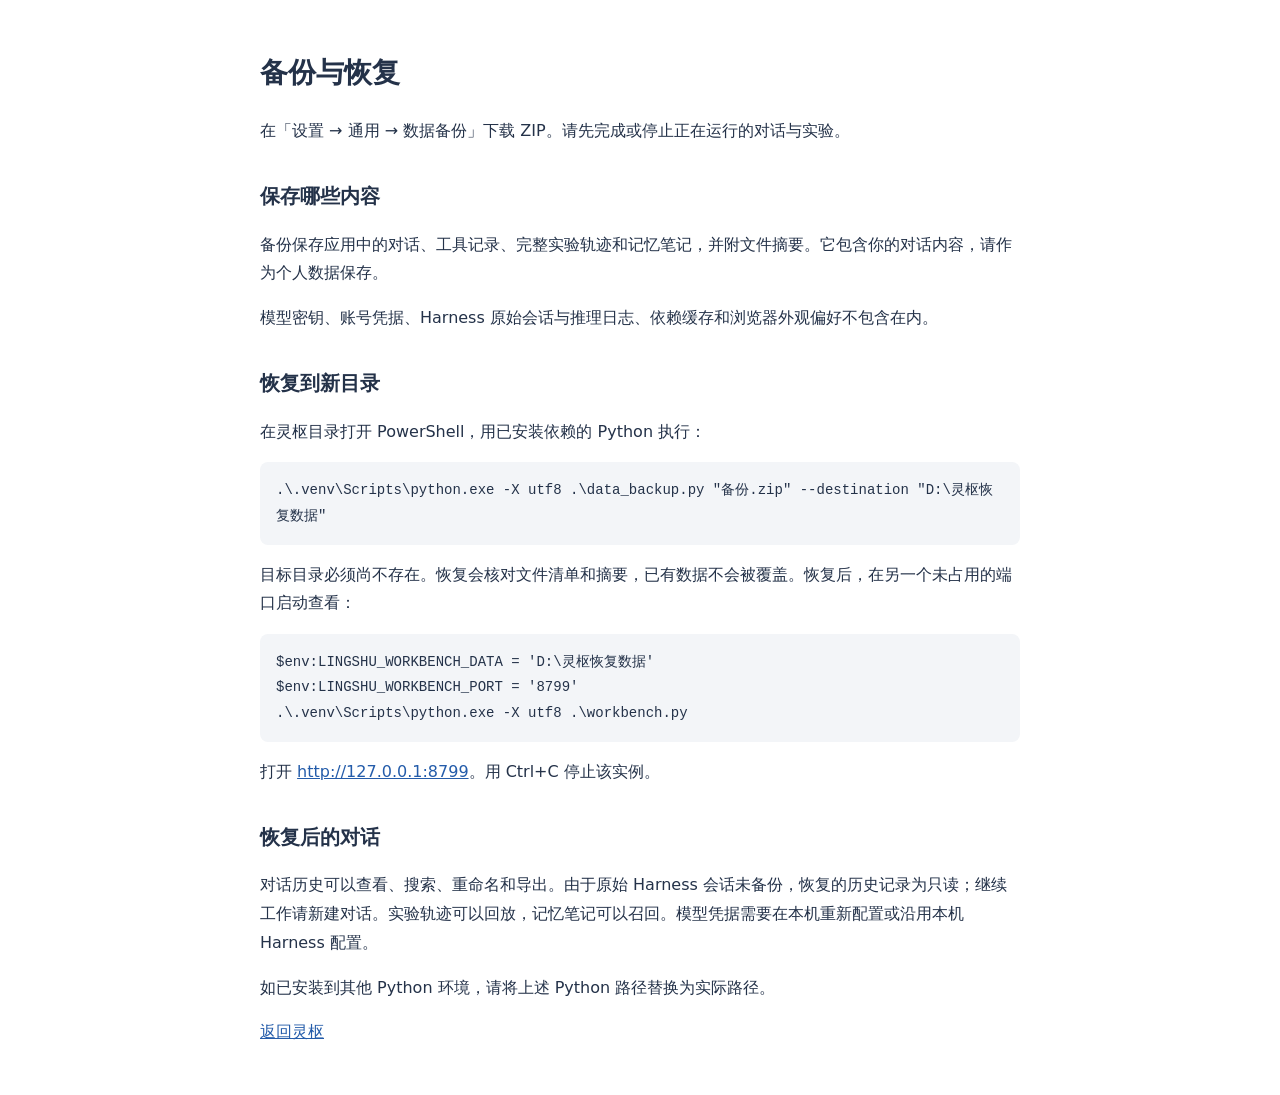
<file: static/backup-help.html>
<!doctype html>
<html lang="zh-CN"><head><meta charset="utf-8"><meta name="viewport" content="width=device-width,initial-scale=1"><title>灵枢 · 备份与恢复</title>
<style>body{margin:48px auto;padding:0 24px;max-width:760px;font:16px/1.8 system-ui,sans-serif;color:#243249;background:#fff}h1{font-size:28px}h2{font-size:20px;margin-top:32px}pre{white-space:pre-wrap;overflow-wrap:anywhere;background:#f3f5f8;padding:16px;border-radius:8px;font-size:14px}a{color:#245caa}li{margin:8px 0}@media(prefers-color-scheme:dark){body{color:#e2e8f0;background:#171a20}pre{background:#232832}a{color:#a8c7ff}}</style><script src="/static/i18n.js"></script><script src="/static/i18n-en.js"></script></head>
<body><h1>备份与恢复</h1><p>在「设置 → 通用 → 数据备份」下载 ZIP。请先完成或停止正在运行的对话与实验。</p>
<h2>保存哪些内容</h2><p>备份保存应用中的对话、工具记录、完整实验轨迹和记忆笔记，并附文件摘要。它包含你的对话内容，请作为个人数据保存。</p><p>模型密钥、账号凭据、Harness 原始会话与推理日志、依赖缓存和浏览器外观偏好不包含在内。</p>
<h2>恢复到新目录</h2><p>在灵枢目录打开 PowerShell，用已安装依赖的 Python 执行：</p>
<pre>.\.venv\Scripts\python.exe -X utf8 .\data_backup.py "备份.zip" --destination "D:\灵枢恢复数据"</pre>
<p>目标目录必须尚不存在。恢复会核对文件清单和摘要，已有数据不会被覆盖。恢复后，在另一个未占用的端口启动查看：</p>
<pre>$env:LINGSHU_WORKBENCH_DATA = 'D:\灵枢恢复数据'
$env:LINGSHU_WORKBENCH_PORT = '8799'
.\.venv\Scripts\python.exe -X utf8 .\workbench.py</pre>
<p>打开 <a href="http://127.0.0.1:8799">http://127.0.0.1:8799</a>。用 Ctrl+C 停止该实例。</p>
<h2>恢复后的对话</h2><p>对话历史可以查看、搜索、重命名和导出。由于原始 Harness 会话未备份，恢复的历史记录为只读；继续工作请新建对话。实验轨迹可以回放，记忆笔记可以召回。模型凭据需要在本机重新配置或沿用本机 Harness 配置。</p><p>如已安装到其他 Python 环境，请将上述 Python 路径替换为实际路径。</p><p><a href="/">返回灵枢</a></p><script>
const lang=new URLSearchParams(location.search).get('lang');
let saved;try{saved=JSON.parse(localStorage.getItem('lingshu-ui-v1'))?.language;}catch{}
document.documentElement.lang=(lang||saved)==='en'?'en':'zh-CN';
LingshuI18n.capture(document);LingshuI18n.apply();
</script></body></html>
</file>
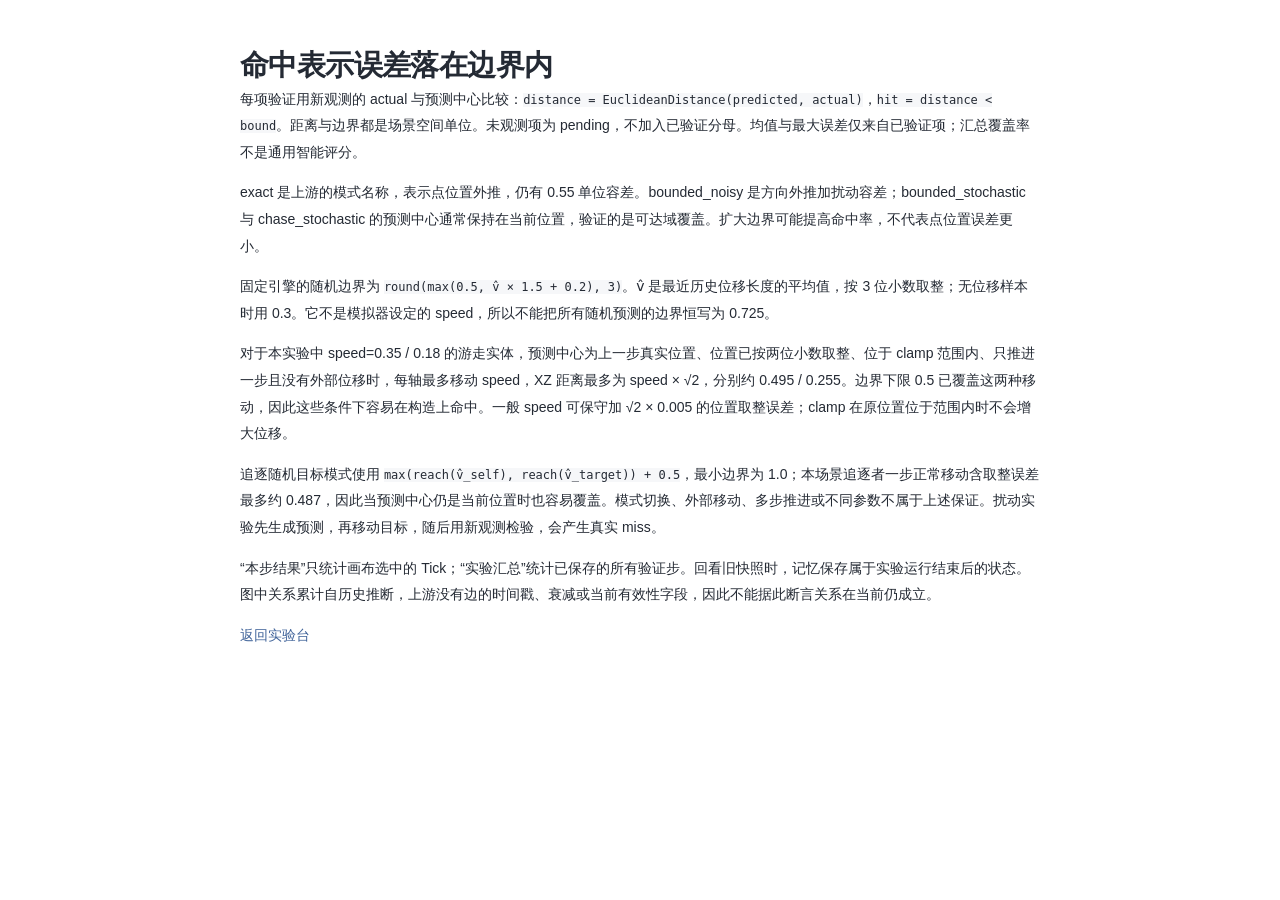
<file: static/metric-notes.html>
<!doctype html>
<html lang="zh-CN"><head><meta charset="utf-8"><meta name="viewport" content="width=device-width,initial-scale=1"><title>指标说明 · 灵枢世界模型实验台</title><link rel="stylesheet" href="/static/style.css"><script src="/static/i18n.js"></script><script src="/static/i18n-en.js"></script></head><body><main class="documentation">
<h1>命中表示误差落在边界内</h1>
<p>每项验证用新观测的 actual 与预测中心比较：<code>distance = EuclideanDistance(predicted, actual)</code>，<code>hit = distance &lt; bound</code>。距离与边界都是场景空间单位。未观测项为 pending，不加入已验证分母。均值与最大误差仅来自已验证项；汇总覆盖率不是通用智能评分。</p>
<p>exact 是上游的模式名称，表示点位置外推，仍有 0.55 单位容差。bounded_noisy 是方向外推加扰动容差；bounded_stochastic 与 chase_stochastic 的预测中心通常保持在当前位置，验证的是可达域覆盖。扩大边界可能提高命中率，不代表点位置误差更小。</p>
<p>固定引擎的随机边界为 <code>round(max(0.5, v̂ × 1.5 + 0.2), 3)</code>。v̂ 是最近历史位移长度的平均值，按 3 位小数取整；无位移样本时用 0.3。它不是模拟器设定的 speed，所以不能把所有随机预测的边界恒写为 0.725。</p>
<p>对于本实验中 speed=0.35 / 0.18 的游走实体，预测中心为上一步真实位置、位置已按两位小数取整、位于 clamp 范围内、只推进一步且没有外部位移时，每轴最多移动 speed，XZ 距离最多为 speed × √2，分别约 0.495 / 0.255。边界下限 0.5 已覆盖这两种移动，因此这些条件下容易在构造上命中。一般 speed 可保守加 √2 × 0.005 的位置取整误差；clamp 在原位置位于范围内时不会增大位移。</p>
<p>追逐随机目标模式使用 <code>max(reach(v̂_self), reach(v̂_target)) + 0.5</code>，最小边界为 1.0；本场景追逐者一步正常移动含取整误差最多约 0.487，因此当预测中心仍是当前位置时也容易覆盖。模式切换、外部移动、多步推进或不同参数不属于上述保证。扰动实验先生成预测，再移动目标，随后用新观测检验，会产生真实 miss。</p>
<p>“本步结果”只统计画布选中的 Tick；“实验汇总”统计已保存的所有验证步。回看旧快照时，记忆保存属于实验运行结束后的状态。图中关系累计自历史推断，上游没有边的时间戳、衰减或当前有效性字段，因此不能据此断言关系在当前仍成立。</p>
<p><a href="/">返回实验台</a></p>
</main><script>
const lang=new URLSearchParams(location.search).get('lang');
let saved;try{saved=JSON.parse(localStorage.getItem('lingshu-ui-v1'))?.language;}catch{}
document.documentElement.lang=(lang||saved)==='en'?'en':'zh-CN';
LingshuI18n.capture(document);LingshuI18n.apply();
</script></body></html>
</file>
<file: static/style.css>
/* One visual system. Components use tokens; all theme colors are defined here. */
:root {
 color-scheme:light; --sidebar-width:216px;
 --canvas:#fff; --paper:#fff; --surface:#f6f7f9; --soft:#eff1f4;
 --ink:#242a34; --muted:#636b78; --line:#e7e9ee; --hover:#eceff3;
 --blue:#41649a; --blue-hover:#355580; --blue-soft:#edf2f9; --blue-soft-hover:#e3ebf6; --blue-line:#b0c3df; --on-accent:#fff;
 --scroll:#c9ced7; --idle:#88909d; --switch-track:#cdd2da; --switch-knob:#fff;
 --success:#3a725c; --success-soft:#eff6f2; --warning:#9b642d; --warning-soft:#faf3e9; --warning-line:#d3b38c;
 --danger:#b24e4e; --danger-soft:#fbefef; --danger-line:#e6bbbb; --on-danger:#fff;
 --scene-bg:#fff; --scene-plane:#f7f9fc; --scene-side:#edf1f7; --scene-edge:#cdd8e7; --scene-grid:#e1e7f0;
 --radar-grid:#dce4ee; --radar-line:#9fb5d1; --radar-scan:#6a8dbb;
 --entity-1:var(--blue); --entity-2:var(--blue); --entity-3:var(--blue); --entity-4:var(--blue);
 --whale-body:#7598c1; --whale-tail:#587fae; --whale-belly:#e1ecf7; --whale-highlight:#f3f7fc; --whale-eye:#263e59; --whale-cheek:#aac7e6;
 --ocean-wash:#f0f6fa; --ocean-line:#d3e3ef;
 font-family:"Segoe UI","Microsoft YaHei UI","Microsoft YaHei",sans-serif; font-size:calc(14px * var(--ui-scale, 1));
}
:root[data-theme="dark"] {
 color-scheme:dark;
 --canvas:#171a20; --paper:#1d2128; --surface:#1b1e25; --soft:#252a33; --ink:#e3e7ee; --muted:#9ca5b3; --line:#2e343e; --hover:#2a303a;
 --blue:#96b9e8; --blue-hover:#b1cced; --blue-soft:#28374b; --blue-soft-hover:#31445b; --blue-line:#4f6b8b; --on-accent:#192b43;
 --scroll:#454e5d; --idle:#8d97a6; --switch-track:#4a5361;
 --success:#8bc3a6; --success-soft:#26392f; --warning:#dfb77f; --warning-soft:#3a3023; --warning-line:#7f6544;
 --danger:#e5a0a0; --danger-soft:#3b292c; --danger-line:#785155; --on-danger:#302020;
 --scene-bg:#1d2128; --scene-plane:#222a35; --scene-side:#1a202a; --scene-edge:#3d4d62; --scene-grid:#303c4c;
 --radar-grid:#344153; --radar-line:#5d789d; --radar-scan:#8eb4e4;
 --whale-body:#81a2c9; --whale-tail:#6488b0; --whale-belly:#c2d7ec; --whale-highlight:#e4eef9; --whale-eye:#1b304a; --whale-cheek:#b3cce6;
 --ocean-wash:#222e3d; --ocean-line:#3b506a;
}
:root[data-theme="warm"] {
 --canvas:#fbf9f5; --paper:#fffdf9; --surface:#f3f0e9; --soft:#eeeae1; --ink:#39362f; --muted:#6e665a; --line:#e7e1d7; --hover:#ece7dd;
 --blue:#835e32; --blue-hover:#72512a; --blue-soft:#f2eadd; --blue-soft-hover:#eadecb; --blue-line:#cbb38f;
 --scroll:#c7bfaf; --idle:#8b8171; --switch-track:#cec5b6;
 --success:#58724f; --success-soft:#f0f3e9; --warning:#91612a; --warning-soft:#f8efdf; --warning-line:#c5a46f;
 --danger:#a95348; --danger-soft:#f8eee9; --danger-line:#ddbab0;
 --scene-bg:#fffdf9; --scene-plane:#f9f5ed; --scene-side:#eee7da; --scene-edge:#dbccb7; --scene-grid:#e9dfce;
 --radar-grid:#e3d7c3; --radar-line:#bea278; --radar-scan:#a37d49;
 --whale-body:#b4976e; --whale-tail:#97774e; --whale-belly:#f0e4cf; --whale-highlight:#fff8e9; --whale-eye:#493827; --whale-cheek:#d9c49f;
 --ocean-wash:#f7efdf; --ocean-line:#e5d3b6;
}
:root[data-background="warm"] { --scene-bg:#f8f9fb; }
:root[data-theme="dark"][data-background="warm"] { --scene-bg:#20252d; }
:root[data-theme="warm"][data-background="warm"] { --scene-bg:#f7f2e9; }
* { box-sizing:border-box; scrollbar-width:thin; scrollbar-color:var(--scroll) transparent; }
body { margin:0; background:var(--canvas); color:var(--ink); line-height:1.6; -webkit-font-smoothing:antialiased; }
button,input,textarea,select { font:inherit; }
button { border:0; color:inherit; background:transparent; cursor:pointer; }
button,a,input,select,textarea,summary { -webkit-tap-highlight-color:transparent; }
button:disabled { cursor:default; opacity:.46; }
a { color:var(--blue); text-decoration:none; }
button:focus-visible,a:focus-visible,input:focus-visible,textarea:focus-visible,select:focus-visible,summary:focus-visible,[tabindex]:focus-visible { outline:2px solid var(--blue); outline-offset:4px; }
button:focus:not(:focus-visible) { outline:none; }
[hidden],.hidden { display:none!important; }
.sr-only { position:absolute; width:1px; height:1px; padding:0; overflow:hidden; clip:rect(0,0,0,0); white-space:nowrap; border:0; }
h1,h2,h3,p { margin-top:0; }
h1 { margin-bottom:0; font-size:calc(29px * var(--ui-scale, 1)); line-height:1.4; font-weight:600; letter-spacing:-.6px; }
h2 { font-size:calc(17px * var(--ui-scale, 1)); font-weight:600; } h3 { font-size:calc(14px * var(--ui-scale, 1)); font-weight:600; }
small,.muted-label { color:var(--muted); font-size:calc(12px * var(--ui-scale, 1)); } strong { font-weight:600; }
.icon { display:block; width:18px; height:18px; flex:0 0 auto; }
[data-icon] { display:inline-flex; align-items:center; flex:0 0 auto; }
summary { cursor:pointer; color:var(--muted); } summary:hover { color:var(--ink); }
input[type="checkbox"],input[type="range"] { accent-color:var(--blue); }
select { color:var(--ink); background:var(--paper); border:1px solid var(--line); border-radius:7px; padding:7px 10px; }
pre,code { font-family:Consolas,"Cascadia Code",monospace; font-size:calc(12px * var(--ui-scale, 1)); }
pre { background:var(--surface); border:1px solid var(--line); border-radius:8px; padding:16px; white-space:pre-wrap; overflow-wrap:anywhere; color:var(--muted); }
/* Desktop conversation */
.page.agent-page { height:calc(100dvh - 64px); max-width:1080px; display:flex; flex-direction:column; padding:24px 48px 12px; }
.agent-heading { display:flex; align-items:center; justify-content:space-between; gap:16px; padding:0 0 18px; flex-shrink:0; }
.agent-heading>div:first-child { min-width:0; flex:1; }
.agent-heading h1 { font-size:calc(17px * var(--ui-scale, 1)); letter-spacing:0; max-width:490px; overflow:hidden; text-overflow:ellipsis; white-space:nowrap; }
.agent-heading .muted-label { font-size:calc(11px * var(--ui-scale, 1)); }
.agent-heading .heading-actions { gap:6px; flex-shrink:0; }
.agent-heading .button { font-size:calc(12px * var(--ui-scale, 1)); }
.chat-scroll { min-height:0; flex:1; overflow-y:auto; overflow-x:hidden; padding:4px 12px 20px; display:flex; flex-direction:column; scroll-behavior:auto; scrollbar-gutter:stable; }
.chat-welcome { margin:auto; width:100%; max-width:650px; padding:30px 0 55px; }
.welcome-orbit { color:var(--blue); display:block; width:46px; height:46px; margin:0 auto 24px; }
.welcome-orbit svg { width:100%; height:100%; }
.chat-welcome h2 { font-size:calc(29px * var(--ui-scale, 1)); font-weight:500; letter-spacing:-.5px; margin:0 0 12px; text-align:center; }
.chat-welcome>p { font-size:calc(14px * var(--ui-scale, 1)); color:var(--muted); margin:0; text-align:center; }
.chat-suggestions { margin-top:34px; display:grid; grid-template-columns:repeat(3,minmax(0,1fr)); gap:10px; }
.chat-suggestions button { width:100%; min-height:54px; border:1px solid var(--line); border-radius:8px; padding:13px 16px; font-size:calc(12px * var(--ui-scale, 1)); display:flex; align-items:center; justify-content:space-between; gap:18px; color:var(--muted); text-align:left; }
.chat-suggestions button:hover { background:var(--surface); color:var(--ink); }
.chat-suggestions .icon { width:14px; height:14px; }
.chat-messages { width:100%; max-width:790px; margin:0 auto; }
.chat-turn { margin:0 0 36px; }
.user-message { width:fit-content; max-width:85%; margin:0 0 28px auto; border:1px solid var(--line); background:var(--surface); padding:12px 18px; border-radius:14px 14px 4px 14px; white-space:pre-wrap; overflow-wrap:anywhere; line-height:1.8; }
.assistant-message { padding:0 4px; min-width:0; }
.assistant-label { display:flex; gap:12px; align-items:center; font-size:calc(12px * var(--ui-scale, 1)); font-weight:600; margin-bottom:14px; }
.assistant-label small { font-size:calc(10px * var(--ui-scale, 1)); font-weight:400; }
.assistant-body { line-height:1.9; overflow-wrap:anywhere; }
.message-prose { white-space:pre-wrap; }
.message-table { overflow-x:auto; margin:14px 0; }
.message-table table { border-collapse:collapse; width:100%; font-size:calc(12px * var(--ui-scale, 1)); }
.message-table th,.message-table td { text-align:left; padding:9px 12px; border-bottom:1px solid var(--line); }
.message-table th { font-weight:500; color:var(--muted); background:var(--surface); }
.message-section { display:inline-block; margin:6px 0; }
.assistant-body code { background:var(--surface); border-radius:4px; padding:2px 4px; color:var(--ink); }
.assistant-body pre { max-width:100%; overflow:auto; white-space:pre; }
.assistant-body pre code { background:transparent; padding:0; }
.agent-working { display:flex; align-items:center; gap:8px; color:var(--muted); font-size:calc(12px * var(--ui-scale, 1)); padding:10px 0; }
.agent-working .icon { width:15px; height:15px; }
.agent-tools { margin:0 0 15px; color:var(--muted); font-size:calc(12px * var(--ui-scale, 1)); }
.agent-tools>summary { display:flex; align-items:center; gap:8px; list-style:none; width:fit-content; }
.agent-tools>summary::-webkit-details-marker { display:none; }
.agent-tools>summary .icon { width:14px; height:14px; }
.agent-tools[open]>summary>.icon:last-child { transform:rotate(90deg); }
.agent-tool-list { border-left:1px solid var(--line); margin:14px 0 0 6px; padding-left:16px; }
.agent-tool { margin:9px 0; }
.agent-tool summary { display:flex; align-items:center; justify-content:space-between; gap:16px; }
.agent-tool small { font-size:calc(10px * var(--ui-scale, 1)); }
.tool-data { margin-top:10px; }
.tool-data>span { font-size:calc(10px * var(--ui-scale, 1)); }
.tool-data pre { margin:5px 0 12px; max-height:260px; overflow:auto; padding:10px; font-size:calc(11px * var(--ui-scale, 1)); }
.run-link { margin:14px 8px 0 0; font-size:calc(12px * var(--ui-scale, 1)); }
.chat-turn-error { display:flex; align-items:flex-start; gap:8px; margin:15px 0; font-size:calc(12px * var(--ui-scale, 1)); color:var(--danger); }
.chat-turn-error .icon { width:15px; height:15px; margin-top:3px; }
.message-footer { display:flex; align-items:center; gap:18px; font-size:calc(10px * var(--ui-scale, 1)); color:var(--muted); margin-top:18px; }
.message-footer .text-button { display:flex; align-items:center; gap:5px; font-size:calc(11px * var(--ui-scale, 1)); }
.message-footer .icon { width:13px; height:13px; }
.delete-chat-title { overflow-wrap:anywhere; font-weight:600; }
#chat-delete-dialog>p { margin:20px 28px; line-height:1.7; }
#chat-delete-dialog>.model-form-actions { margin:24px 28px 28px; }
.chat-bottom { flex-shrink:0; width:100%; max-width:814px; margin:0 auto; padding-top:8px; }
.chat-composer { border:1px solid var(--line); border-radius:13px; background:var(--paper); box-shadow:0 3px 18px color-mix(in srgb, var(--ink) 3%, transparent); padding:13px 14px 10px; }
.chat-composer:focus-within { border-color:var(--blue-line); }
.chat-composer textarea { width:100%; min-height:58px; max-height:180px; padding:2px 3px; resize:vertical; border:0; background:transparent; color:var(--ink); outline:none; line-height:1.7; }
.chat-composer textarea:focus-visible { outline:none; }
.chat-composer textarea::placeholder { color:var(--muted); }
.chat-composer-actions { display:flex; align-items:center; gap:10px; padding-top:6px; }
.chat-composer-actions>span { color:var(--muted); font-size:calc(10px * var(--ui-scale, 1)); margin-right:auto; }
.chat-composer-actions .button { font-size:calc(12px * var(--ui-scale, 1)); min-height:32px; padding:7px 12px; }
.chat-footnote { text-align:center; font-size:calc(10px * var(--ui-scale, 1)); color:var(--muted); margin:8px 0 0; }
.chat-notice { border:1px solid var(--warning-line); background:var(--warning-soft); color:var(--warning); border-radius:7px; padding:9px 12px; font-size:calc(12px * var(--ui-scale, 1)); margin-bottom:10px; }
.chat-history-heading { padding-top:25px; align-items:center; }
.chat-history-heading .text-button { font-size:calc(10px * var(--ui-scale, 1)); }
.chat-sessions .session strong { max-width:140px; }
.model-form { display:flex; flex-direction:column; gap:20px; }
.model-form label:not(.checkbox-label) { display:flex; flex-direction:column; gap:8px; color:var(--muted); font-size:calc(12px * var(--ui-scale, 1)); }
.model-form input:not([type="checkbox"]) { min-width:0; width:100%; color:var(--ink); background:var(--paper); border:1px solid var(--line); border-radius:7px; padding:10px; }
.model-selects { display:grid; grid-template-columns:1fr 1fr; gap:20px; }
.model-form details>label { margin-top:16px; }
.model-form details>p { margin:12px 0 0; }
.model-form-actions { display:grid; grid-template-columns:repeat(2,minmax(0,1fr)); gap:10px; }
@media(max-width:1000px) { .page.agent-page { padding:22px 25px 12px; } .agent-heading h1 { max-width:300px; } }
@media(max-width:760px) {
 .page.agent-page { padding:15px 16px 12px; height:calc(100dvh - 55px); }
 .agent-heading { gap:8px; padding-bottom:10px; }
 .agent-heading h1 { max-width:100%; font-size:calc(15px * var(--ui-scale, 1)); }
 .agent-heading .heading-actions { gap:0; } .agent-heading .button { padding:6px; font-size:calc(11px * var(--ui-scale, 1)); }
 .agent-heading .help-button { width:26px; } .agent-heading .button>[data-icon] { display:none; }
 .chat-welcome { padding-bottom:35px; } .chat-welcome h2 { font-size:calc(24px * var(--ui-scale, 1)); }
 .chat-suggestions { grid-template-columns:1fr; width:100%; max-width:360px; gap:8px; margin:25px auto 0; }
 .chat-scroll { padding:4px 2px 16px; } .user-message { max-width:94%; padding:10px 14px; }
 .chat-composer { padding:10px; } .chat-composer-actions>span { font-size:calc(9px * var(--ui-scale, 1)); }
 .chat-footnote { font-size:calc(9px * var(--ui-scale, 1)); } .model-selects { gap:10px; }
}
/* Navigation */
.sidebar { position:fixed; inset:0 auto 0 0; display:flex; flex-direction:column; width:var(--sidebar-width); padding:31px 16px 20px; background:var(--surface); border-right:1px solid var(--line); z-index:10; overflow-y:auto; }
.brand { display:flex; gap:10px; align-items:center; padding:0 10px; color:var(--ink); }
.brand-mark { width:32px; height:32px; color:var(--blue); flex:0 0 auto; } .brand-mark svg { width:100%; height:100%; }
.brand>.nav-label { font-size:calc(21px * var(--ui-scale, 1)); font-weight:600; letter-spacing:2px; line-height:1.3; }
.brand small { display:block; font-size:calc(8px * var(--ui-scale, 1)); letter-spacing:1.1px; margin-top:5px; font-weight:500; }
.new-task { display:flex; align-items:center; gap:10px; min-height:40px; padding:9px 12px; margin:34px 0 12px; background:var(--paper); border:1px solid var(--line); border-radius:8px; text-align:left; font-size:calc(13px * var(--ui-scale, 1)); }
.new-task:hover { border-color:var(--blue-line); }
.nav-item,.tools-group summary { width:100%; min-height:40px; display:flex; align-items:center; gap:11px; padding:9px 12px; border-radius:7px; text-align:left; color:var(--muted); font-size:calc(13px * var(--ui-scale, 1)); margin:3px 0; }
.nav-item:hover,.tools-group summary:hover { background:var(--hover); color:var(--ink); }
.nav-item.active { color:var(--blue); background:var(--blue-soft); } .nav-item.active .nav-label { font-weight:600; }
.search-entry { margin-bottom:25px; }
kbd { margin-left:auto; font:10px "Segoe UI",sans-serif; color:var(--muted); border:1px solid var(--line); border-radius:4px; padding:0 4px; }
.tools-group summary { list-style:none; } .tools-group summary::-webkit-details-marker { display:none; }
.group-chevron { margin-left:auto; } .group-chevron .icon { width:13px; height:13px; }
.tools-group[open] .group-chevron { transform:rotate(90deg); } .tools-items { margin:4px 0 10px; }
.nav-count { margin-left:auto; font-size:calc(10px * var(--ui-scale, 1)); } .nav-dot { margin-left:auto; width:5px; height:5px; border-radius:50%; background:var(--idle); }
.nav-dot.connected { background:var(--success); } .rail-only { display:none; }
.history-heading { display:flex; justify-content:space-between; color:var(--muted); font-size:calc(11px * var(--ui-scale, 1)); padding:29px 12px 9px; }
.sessions { min-height:40px; }
.session { display:flex; align-items:center; gap:9px; width:100%; text-align:left; border-radius:7px; padding:9px 12px; }
.session:hover,.session.active { background:var(--hover); } .session>span { min-width:0; }
.session strong { display:block; font-size:calc(12px * var(--ui-scale, 1)); font-weight:400; white-space:nowrap; overflow:hidden; text-overflow:ellipsis; }
.session small { display:block; font-size:calc(10px * var(--ui-scale, 1)); margin-top:3px; }
.session-dot { width:4px; height:4px; background:var(--idle); border-radius:50%; flex-shrink:0; }
.session-dot.running,.session-dot.completed { background:var(--success); } .session-dot.failed { background:var(--danger); }
.sidebar-empty { font-size:calc(12px * var(--ui-scale, 1)); color:var(--muted); padding:9px 12px; }
.all-history { display:flex; align-items:center; gap:6px; padding:8px 12px; color:var(--muted); font-size:calc(11px * var(--ui-scale, 1)); align-self:flex-start; margin-top:5px; }
.all-history .icon { width:13px; height:13px; }
.sidebar-footer { margin-top:auto; padding-top:36px; } .sidebar-footer .nav-item { border-top:1px solid var(--line); padding-top:16px; border-radius:0; }
/* Shell and actions */
.shell { margin-left:var(--sidebar-width); min-width:0; }
.topbar { height:64px; padding:0 34px; display:flex; align-items:center; justify-content:space-between; border-bottom:1px solid var(--line); }
.breadcrumb,.topbar-right { display:flex; align-items:center; gap:14px; } .breadcrumb { color:var(--muted); font-size:calc(12px * var(--ui-scale, 1)); }
.breadcrumb strong { color:var(--ink); font-weight:400; } .slash { opacity:.45; }
.help-button { display:inline-flex; align-items:center; justify-content:center; width:30px; height:30px; border-radius:6px; color:var(--muted); }
.help-button:hover { color:var(--ink); background:var(--soft); } .help-button .icon { width:17px; height:17px; }
.connection-pill { display:inline-flex; align-items:center; gap:7px; font-size:calc(11px * var(--ui-scale, 1)); color:var(--muted); }
.status-dot { width:5px; height:5px; border-radius:50%; background:var(--success); } .offline .status-dot { background:var(--warning); }
.page { max-width:1240px; margin:0 auto; padding:49px 52px 40px; }
.page-heading { display:flex; align-items:center; justify-content:space-between; gap:24px; margin-bottom:31px; }
.page-heading p { color:var(--muted); font-size:calc(13px * var(--ui-scale, 1)); margin:8px 0 0; }
.eyebrow { color:var(--muted); font-size:calc(10px * var(--ui-scale, 1)); letter-spacing:2.2px; margin-bottom:12px; }
.task-meta { display:flex; align-items:center; gap:12px; margin-top:12px; font-size:calc(12px * var(--ui-scale, 1)); }
.state-badge { display:inline-flex; align-items:center; gap:6px; color:var(--muted); }
.state-badge::before { content:''; width:5px; height:5px; border:1px solid var(--idle); border-radius:50%; }
.state-badge.running,.state-badge.completed { color:var(--success); }
.state-badge.running::before,.state-badge.completed::before { background:var(--success); border-color:var(--success); }
.state-badge.failed { color:var(--danger); }
.task-meta .muted-label { border-left:1px solid var(--line); padding-left:12px; }
.heading-actions { display:flex; align-items:center; gap:10px; }
.button { display:inline-flex; justify-content:center; align-items:center; gap:8px; min-height:38px; border:1px solid var(--line); border-radius:7px; padding:8px 14px; font-size:calc(12px * var(--ui-scale, 1)); white-space:nowrap; background:var(--paper); color:var(--ink); }
.button:hover:not(:disabled) { background:var(--surface); border-color:var(--blue-line); }
.button .icon { width:15px; height:15px; }
.button.primary { background:var(--blue); color:var(--on-accent); border-color:var(--blue); }
.button.primary:hover:not(:disabled) { background:var(--blue-hover); border-color:var(--blue-hover); }
.button.ghost { background:transparent; color:var(--muted); }
.button.danger { color:var(--danger); border-color:var(--danger-line); background:var(--danger-soft); }
.text-button { display:inline-flex; align-items:center; gap:6px; color:var(--muted); font-size:calc(12px * var(--ui-scale, 1)); padding:0; }
.text-button:hover { color:var(--blue); } .text-button .icon { width:14px; height:14px; }
/* Observation */
.scene-card { border:1px solid var(--line); border-radius:12px; background:var(--paper); overflow:hidden; }
.card-header { display:flex; align-items:center; justify-content:space-between; padding:16px 22px; gap:16px; }
.segmented { display:inline-flex; gap:20px; }
.segmented button { padding:6px 0; color:var(--muted); font-size:calc(12px * var(--ui-scale, 1)); border-bottom:2px solid transparent; }
.segmented button.active { border-color:var(--blue); color:var(--ink); font-weight:600; }
.scene-tools { display:flex; gap:10px; } .scene-tools .button { min-height:30px; padding:5px 7px; font-size:calc(11px * var(--ui-scale, 1)); border-color:transparent; }
.world-canvas { width:100%; height:clamp(280px,calc(100dvh - 500px),440px); background:var(--scene-bg); overflow:hidden; }
.world-canvas>svg { display:block; width:100%; height:100%; }
.entity-target { cursor:pointer; outline:none; } .entity-target:focus-visible>circle:first-child { stroke:var(--blue); stroke-opacity:1; stroke-width:2; }
.entity-target:hover { filter:brightness(1.08); }
.scene-legend { display:flex; align-items:center; justify-content:space-between; gap:15px; padding:14px 23px 19px; color:var(--muted); font-size:calc(10px * var(--ui-scale, 1)); }
#view-legend { display:flex; gap:18px; flex-wrap:wrap; } .legend-item { display:inline-flex; align-items:center; gap:6px; }
.solid-dot { width:4px; height:4px; border-radius:50%; background:var(--blue); } .ring-dot { width:7px; height:7px; border:1px dashed var(--blue); border-radius:50%; }
.line-dot { width:12px; height:1px; background:var(--blue); } #tick-label { font-variant-numeric:tabular-nums; white-space:nowrap; }
.replay-area { border-top:1px solid var(--line); position:relative; }
.replay-details>summary { display:flex; align-items:center; gap:10px; padding:17px 125px 17px 23px; list-style:none; font-size:calc(12px * var(--ui-scale, 1)); }
.replay-details>summary::-webkit-details-marker { display:none; } .replay-details>summary::before { content:'›'; font-size:calc(16px * var(--ui-scale, 1)); line-height:1; }
.replay-details[open]>summary::before { transform:rotate(90deg); } #verification-caption { font-size:calc(10px * var(--ui-scale, 1)); color:var(--muted); }
.anomaly-button { display:inline-flex; align-items:center; gap:5px; color:var(--warning); font-size:calc(11px * var(--ui-scale, 1)); } .anomaly-button .icon { width:14px; height:14px; }
.replay-area>.anomaly-button { position:absolute; right:19px; top:18px; }
.playback { display:flex; align-items:center; gap:14px; padding:0 23px 14px; font-size:calc(11px * var(--ui-scale, 1)); color:var(--muted); }
.playback input { flex:1; min-width:30px; height:3px; cursor:pointer; }
.live-button { display:inline-flex; align-items:center; gap:5px; font-size:calc(11px * var(--ui-scale, 1)); padding:4px 8px; border:1px solid var(--line); border-radius:5px; }
.live-button .icon { width:12px; height:12px; } .live-button.active { color:var(--blue); border-color:var(--blue-line); background:var(--blue-soft); }
.verification-strip { padding:0 23px 18px; } .verification-bars { display:flex; gap:5px; height:28px; }
.verification-bar { flex:1; min-width:0; position:relative; background:var(--soft); border-radius:3px; border:1px solid transparent; padding:0; overflow:hidden; }
.verification-bar::after { content:''; position:absolute; inset:auto 0 0; height:var(--hit-height); background:var(--blue-line); }
.verification-bar.has-anomaly::after { background:var(--warning-line); } .verification-bar.selected { border-color:var(--blue); } .verification-bar.placeholder::after { display:none; }
.completion-banner { display:flex; align-items:center; gap:9px; padding:14px 2px 0; font-size:calc(12px * var(--ui-scale, 1)); color:var(--success); }
.completion-banner.warning { color:var(--warning); } .completion-banner .icon { width:15px; height:15px; }
.workspace-footnote { display:flex; justify-content:space-between; gap:16px; padding:22px 2px 0; font-size:calc(11px * var(--ui-scale, 1)); color:var(--muted); }
.workspace-footnote .text-button { font-size:calc(11px * var(--ui-scale, 1)); }
/* Detail pages */
.analysis-card,.lifecycle-card,.timeline-section,.connection-card,.memory-item { border:1px solid var(--line); border-radius:10px; background:var(--paper); }
.analysis-card { padding:25px; }
.inspector-heading,.statistics-heading,.section-heading,.connection-card-top,.event-row,.memory-item-top,.code-heading { display:flex; align-items:center; justify-content:space-between; gap:16px; }
.inspector-heading strong { font-size:calc(13px * var(--ui-scale, 1)); }
.metric-grid { display:grid; grid-template-columns:repeat(4,minmax(0,1fr)); margin:28px 0; }
.metric-grid>div { padding:0 20px; border-right:1px solid var(--line); } .metric-grid>div:first-child { padding-left:0; } .metric-grid>div:last-child { border:0; }
.metric-grid>div>span { font-size:calc(11px * var(--ui-scale, 1)); color:var(--muted); }
.metric-grid strong { display:block; font-size:calc(31px * var(--ui-scale, 1)); font-weight:500; margin-top:10px; font-variant-numeric:tabular-nums; }
.metric-grid small { font-size:calc(13px * var(--ui-scale, 1)); font-weight:400; } .metric-grid .anomalous strong { color:var(--warning); } .coverage-metric strong { color:var(--blue); }
.analysis-explainer,.statistics-explainer { font-size:calc(11px * var(--ui-scale, 1)); margin:20px 0; }
.metric-note { display:flex; gap:9px; color:var(--muted); background:var(--surface); padding:14px; margin-top:12px; border-radius:7px; font-size:calc(12px * var(--ui-scale, 1)); }
.mode-statistics { padding-top:20px; border-top:1px solid var(--line); } .statistics-heading { font-size:calc(12px * var(--ui-scale, 1)); margin-bottom:15px; }
.statistics-heading select { font-size:calc(11px * var(--ui-scale, 1)); }
.mode-stat { display:grid; grid-template-columns:1fr 1fr 1.5fr; align-items:center; gap:14px; padding:14px 0; border-top:1px solid var(--line); font-size:calc(12px * var(--ui-scale, 1)); }
.mode-stat small { font-size:calc(11px * var(--ui-scale, 1)); } .statistics-note { color:var(--muted); margin:12px 0 0; }
.lifecycle-card { margin-top:20px; padding:18px 24px; font-size:calc(12px * var(--ui-scale, 1)); }
.pipeline { display:grid; grid-template-columns:repeat(4,1fr); gap:16px; margin:24px 0; }
.pipeline-step { display:flex; align-items:center; gap:10px; color:var(--muted); }
.pipeline-step strong,.pipeline-step small { display:block; font-size:calc(11px * var(--ui-scale, 1)); } .pipeline-step.complete { color:var(--success); }
.pipeline-icon { padding:9px; background:var(--surface); border-radius:7px; }
.section-heading { padding:19px 22px; border-bottom:1px solid var(--line); }
.section-heading h2 { margin:0; display:flex; gap:8px; align-items:center; font-size:calc(13px * var(--ui-scale, 1)); }
.event { display:flex; gap:14px; padding:20px 22px; border-bottom:1px solid var(--line); } .event:last-child { border:0; }
.event-symbol { display:flex; align-items:center; justify-content:center; width:32px; height:32px; border-radius:7px; background:var(--surface); color:var(--muted); flex-shrink:0; }
.event-symbol .icon { width:15px; height:15px; } .event.perturbation .event-symbol,.event.warning .event-symbol { color:var(--warning); background:var(--warning-soft); }
.event-body { flex:1; min-width:0; } .event-row strong { font-size:calc(12px * var(--ui-scale, 1)); } .event-row time { color:var(--muted); font-size:calc(10px * var(--ui-scale, 1)); }
.event-summary { font-size:calc(12px * var(--ui-scale, 1)); color:var(--muted); margin-top:5px; } .event details { font-size:calc(11px * var(--ui-scale, 1)); margin-top:10px; }
.empty-events,.loading,.list-empty { padding:60px 22px; text-align:center; color:var(--muted); }
.empty-events>.icon { margin:0 auto 15px; width:24px; height:24px; } .empty-events p { margin:0 0 6px; font-size:calc(13px * var(--ui-scale, 1)); } .empty-events small { font-size:calc(11px * var(--ui-scale, 1)); }
.search-box,.dialog-search { display:flex; align-items:center; gap:12px; border:1px solid var(--line); border-radius:8px; padding:6px 7px 6px 15px; color:var(--muted); background:var(--paper); }
.search-box { margin-bottom:28px; }
.search-box input,.dialog-search input { min-width:0; width:100%; border:0; outline:none; background:transparent; color:var(--ink); font-size:calc(13px * var(--ui-scale, 1)); padding:7px 0; }
.search-box:focus-within,.dialog-search:focus-within { border-color:var(--blue); }
.memory-results .section-heading { padding-left:0; padding-right:0; border:0; }
.tab-count { color:var(--muted); font-size:calc(10px * var(--ui-scale, 1)); padding:1px 6px; background:var(--soft); border-radius:4px; }
.memory-item { margin-bottom:14px; padding:22px; } .memory-item-top { color:var(--muted); font-size:calc(10px * var(--ui-scale, 1)); }
.memory-item-top>span:first-child { display:flex; align-items:center; gap:6px; } .memory-item-top .icon { width:13px; height:13px; }
.memory-content { white-space:pre-wrap; overflow-wrap:anywhere; font-size:calc(13px * var(--ui-scale, 1)); margin:16px 0; line-height:1.8; }
.memory-tags,.tool-chips { display:flex; flex-wrap:wrap; gap:7px; } .memory-tags span,.tool-chips span { font-size:calc(10px * var(--ui-scale, 1)); border:1px solid var(--line); border-radius:5px; color:var(--muted); padding:3px 7px; }
.memory-isolation { margin-top:25px; font-size:calc(12px * var(--ui-scale, 1)); } .isolation-card { margin-top:14px; background:var(--surface); padding:20px; border-radius:8px; }
.isolation-card>[data-icon] { vertical-align:middle; margin-right:8px; } .isolation-card p { color:var(--muted); margin:10px 0 0; }
.connection-grid { display:grid; grid-template-columns:repeat(2,minmax(0,1fr)); gap:18px; }
.connection-card { padding:25px; min-width:0; } .connection-card.wide { grid-column:1/-1; }
.connection-card-top { margin-bottom:22px; } .large-icon .icon { width:24px; height:24px; color:var(--blue); }
.cap-state { font-size:calc(10px * var(--ui-scale, 1)); background:var(--soft); padding:3px 8px; border-radius:5px; color:var(--muted); }
.cap-state.connected { background:var(--success-soft); color:var(--success); } .cap-state.error,.error-text { color:var(--danger); }
.connection-card h2 { font-size:calc(16px * var(--ui-scale, 1)); margin-bottom:10px; } .connection-card p { color:var(--muted); font-size:calc(12px * var(--ui-scale, 1)); line-height:1.9; }
.detail-row { display:flex; justify-content:space-between; gap:12px; font-size:calc(11px * var(--ui-scale, 1)); margin-top:16px; } .detail-row>span { color:var(--muted); } .detail-row strong { font-weight:400; }
.path-block { display:block; padding:12px; border-radius:6px; background:var(--surface); color:var(--muted); margin-bottom:16px; overflow-wrap:anywhere; }
.connection-config { padding-top:10px; font-size:calc(12px * var(--ui-scale, 1)); } .code-heading { margin:20px 0 14px; }
.privacy-toggle { display:flex; align-items:center; gap:7px; font-size:calc(11px * var(--ui-scale, 1)); color:var(--muted); } .integration-note { display:flex; gap:8px; color:var(--muted); font-size:calc(12px * var(--ui-scale, 1)); margin-top:20px; }
/* Dialogs */
.lab-dialog { width:min(650px,calc(100% - 40px)); max-height:calc(100dvh - 64px); margin:auto; padding:0; border:1px solid var(--line); border-radius:14px; color:var(--ink); background:var(--paper); box-shadow:0 20px 80px rgb(0 0 0 / .12); overflow:auto; }
.lab-dialog::backdrop { background:rgb(18 23 31 / .32); backdrop-filter:blur(3px); }
.dialog-heading { display:flex; justify-content:space-between; align-items:center; gap:20px; padding:27px 28px 0; }
.dialog-heading h2 { font-size:calc(20px * var(--ui-scale, 1)); margin:0; font-weight:600; } .dialog-heading p { margin:6px 0 0; font-size:calc(11px * var(--ui-scale, 1)); color:var(--muted); }
.close-dialog { display:flex; align-items:center; justify-content:center; width:30px; height:30px; font-size:calc(23px * var(--ui-scale, 1)); color:var(--muted); border-radius:6px; flex-shrink:0; }
.close-dialog:hover { background:var(--soft); color:var(--ink); } .dialog-composer { padding:26px 28px 28px; } .composer-heading { display:none; }
.scenario-options { display:grid; grid-template-columns:repeat(3,minmax(0,1fr)); gap:10px; margin-bottom:25px; }
.scenario { position:relative; display:flex; flex-direction:column; align-items:flex-start; padding:19px 14px; border:1px solid var(--line); border-radius:8px; text-align:left; gap:11px; }
.scenario .icon { color:var(--muted); } .scenario>span:not(.scenario-check) { font-size:calc(12px * var(--ui-scale, 1)); font-weight:600; }
.scenario-description { font-size:calc(10px * var(--ui-scale, 1)); line-height:1.8; } .scenario-check { display:none; }
.scenario.selected { border-color:var(--blue); background:var(--blue-soft); } .scenario.selected .icon { color:var(--blue); }
.scenario.selected .scenario-check { display:block; position:absolute; right:13px; top:15px; color:var(--blue); font-size:calc(11px * var(--ui-scale, 1)); }
.note-label { display:block; font-size:calc(12px * var(--ui-scale, 1)); margin-bottom:10px; } .note-label span { display:block; color:var(--muted); font-size:calc(10px * var(--ui-scale, 1)); margin-top:3px; }
textarea { width:100%; resize:vertical; min-height:94px; padding:12px 14px; color:var(--ink); background:var(--paper); border:1px solid var(--line); border-radius:7px; font-size:calc(12px * var(--ui-scale, 1)); line-height:1.8; }
textarea::placeholder,input::placeholder { color:var(--muted); opacity:1; }
.composer-bottom { display:flex; align-items:center; justify-content:space-between; gap:16px; margin-top:21px; }
.run-settings { display:flex; gap:16px; align-items:center; color:var(--muted); font-size:calc(11px * var(--ui-scale, 1)); }
.run-settings label { display:flex; align-items:center; gap:6px; white-space:nowrap; } .run-settings select { font-size:calc(11px * var(--ui-scale, 1)); padding:5px; }
.inspector-section,.note-card,.help-content { padding:25px 28px 28px; }
.inspector-section h3 { display:flex; justify-content:space-between; color:var(--muted); font-size:calc(12px * var(--ui-scale, 1)); }
.entity-item { display:flex; width:100%; align-items:center; gap:12px; text-align:left; padding:14px 12px; border-radius:8px; }
.entity-item:hover,.entity-item.selected { background:var(--surface); } .entity-color { width:6px; height:6px; border-radius:50%; flex-shrink:0; }
.entity-item strong,.entity-item small { display:block; font-size:calc(12px * var(--ui-scale, 1)); } .entity-item small { font-size:calc(11px * var(--ui-scale, 1)); margin-top:3px; }
.entity-confidence { margin-left:auto; font-size:calc(12px * var(--ui-scale, 1)); color:var(--muted); }
.entity-detail { padding:17px; margin-top:18px; color:var(--muted); background:var(--surface); border-radius:8px; font-size:calc(12px * var(--ui-scale, 1)); line-height:1.9; } .entity-detail strong { color:var(--ink); }
.note-card>h2,.note-card>p { display:none; } .note-card .button { margin-top:16px; }
.help-content { color:var(--muted); font-size:calc(13px * var(--ui-scale, 1)); line-height:1.9; } .help-content p:last-child { margin-bottom:0; }
.dialog-search { margin:24px 28px 16px; } .history-dialog-list,.search-results { margin:0 16px 20px; max-height:50vh; overflow-y:auto; }
.history-dialog-list .session,.search-results .session { padding:14px 12px; }
.search-section { font-size:calc(10px * var(--ui-scale, 1)); color:var(--muted); padding:14px 12px 5px; }
.search-result { display:flex; align-items:center; width:100%; gap:12px; border-radius:7px; padding:12px; font-size:calc(12px * var(--ui-scale, 1)); }
.search-result:hover { background:var(--surface); } .search-result>.icon:last-child { margin-left:auto; width:14px; height:14px; color:var(--muted); }
/* Settings */
.settings-dialog { width:min(800px,calc(100% - 48px)); }
.settings-dialog[open] { display:grid; grid-template-columns:160px 1fr; grid-template-rows:auto minmax(420px,auto); overflow:hidden; }
.settings-dialog>.dialog-heading { grid-column:1/-1; border-bottom:1px solid var(--line); padding:25px 28px 22px; }
.settings-tabs { display:flex; flex-direction:column; gap:5px; background:var(--surface); padding:25px 14px; border-right:1px solid var(--line); }
.settings-tabs button { text-align:left; padding:10px 16px; border-radius:7px; color:var(--muted); font-size:calc(12px * var(--ui-scale, 1)); }
.settings-tabs button:hover { background:var(--hover); }
.settings-tabs button[aria-selected="true"] { background:var(--paper); color:var(--ink); font-weight:600; }
.settings-content { min-width:0; padding:27px 30px 20px; overflow-y:auto; max-height:calc(100dvh - 180px); display:flex; flex-direction:column; }
.settings-section-title { font-size:calc(15px * var(--ui-scale, 1)); margin:0 0 7px; }
.settings-description,.settings-hint { font-size:calc(11px * var(--ui-scale, 1)); line-height:1.8; color:var(--muted); margin-bottom:19px; } .settings-hint { margin:10px 0; }
.theme-choices { display:grid; grid-template-columns:repeat(3,minmax(0,1fr)); gap:12px; margin:22px 0 15px; }
.theme-choice { position:relative; padding:7px 7px 9px; text-align:left; border:1px solid var(--line); border-radius:9px; }
.theme-choice:hover { border-color:var(--blue-line); }
.theme-choice[aria-pressed="true"] { border-color:var(--blue); box-shadow:0 0 0 1px var(--blue); }
.theme-choice>span:nth-child(2) { display:block; padding:8px 2px 0; font-size:calc(11px * var(--ui-scale, 1)); } .theme-choice small { display:block; font-size:calc(9px * var(--ui-scale, 1)); margin-top:2px; }
.theme-check { display:none; position:absolute; right:9px; bottom:22px; color:var(--blue); font-size:calc(11px * var(--ui-scale, 1)); } .theme-choice[aria-pressed="true"] .theme-check { display:block; }
.theme-mini { display:flex; height:76px; border:1px solid; border-radius:5px; overflow:hidden; }
.theme-mini>i { display:block; width:25%; border-right:1px solid; position:relative; }
.theme-mini>i::before { content:''; position:absolute; inset:11px 6px auto; height:3px; background:currentColor; opacity:.7; border-radius:2px; }
.theme-mini>i::after { content:''; position:absolute; inset:23px 5px auto; height:15px; background:currentColor; opacity:.2; border-radius:2px; }
.theme-mini>b { display:flex; align-items:center; justify-content:center; flex:1; }
.theme-mini em { width:37px; height:20px; border:1px solid currentColor; border-radius:50%; position:relative; opacity:.8; transform:rotate(-12deg); }
.theme-mini em::before { content:''; position:absolute; inset:4px 9px; border:1px solid currentColor; border-radius:50%; }
.theme-mini em::after { content:''; position:absolute; width:3px; height:3px; background:currentColor; border-radius:50%; top:5px; right:8px; }
.theme-mini-light { background:#fff; color:#6483ab; border-color:#e3e7ee; } .theme-mini-light>i { background:#f4f6f8; border-color:#e3e7ee; }
.theme-mini-dark { background:#20242c; color:#92b6e5; border-color:#363e4b; } .theme-mini-dark>i { background:#1a1e25; border-color:#363e4b; }
.theme-mini-warm { background:#fdfaf4; color:#a0804d; border-color:#e7ddcd; } .theme-mini-warm>i { background:#f2ede3; border-color:#e7ddcd; }
.setting-row { display:flex; align-items:center; justify-content:space-between; gap:20px; padding:17px 0; border-bottom:1px solid var(--line); font-size:calc(12px * var(--ui-scale, 1)); }
.setting-row>span { display:grid; gap:4px; min-width:0; } .setting-row small { font-size:calc(10px * var(--ui-scale, 1)); line-height:1.7; max-width:300px; }
.setting-row select { min-width:130px; max-width:170px; font-size:calc(11px * var(--ui-scale, 1)); padding:7px 10px; }
.setting-row input[type="checkbox"] { appearance:none; width:32px; height:19px; margin:0; background:var(--switch-track); border-radius:12px; position:relative; cursor:pointer; flex-shrink:0; }
.setting-row input[type="checkbox"]::before { content:''; position:absolute; top:3px; left:3px; width:13px; height:13px; background:var(--switch-knob); border-radius:50%; transition:transform .15s; }
.setting-row input[type="checkbox"]:checked { background:var(--blue); } .setting-row input[type="checkbox"]:checked::before { transform:translateX(13px); }
.setting-row input:disabled { opacity:.45; cursor:default; }
.settings-footer { margin-top:auto; padding-top:22px; display:flex; align-items:center; justify-content:space-between; gap:10px; color:var(--muted); font-size:calc(10px * var(--ui-scale, 1)); }
.settings-footer .button { font-size:calc(10px * var(--ui-scale, 1)); padding:5px 9px; min-height:30px; border-color:transparent; margin-left:-9px; }
.toast { position:fixed; left:calc(50% + var(--sidebar-width)/2); bottom:25px; transform:translateX(-50%); padding:11px 18px; border:1px solid var(--line); border-radius:8px; box-shadow:0 6px 28px rgb(0 0 0 / .1); background:var(--paper); color:var(--ink); font-size:calc(12px * var(--ui-scale, 1)); max-width:calc(100% - 40px); z-index:100; }
.toast.error { background:var(--danger-soft); border-color:var(--danger-line); color:var(--danger); }
.documentation { max-width:850px; margin:auto; padding:45px 25px; } .documentation p { line-height:1.9; } .documentation code { background:var(--surface); overflow-wrap:anywhere; }
/* Collapsed rail keeps enabled destinations visible, even inside closed details. */
.sidebar-collapsed { --sidebar-width:64px; }
.sidebar-collapsed .sidebar { padding:31px 9px 20px; } .sidebar-collapsed .brand { padding:0 6px; }
.sidebar-collapsed .sidebar .nav-label,.sidebar-collapsed .sidebar kbd,.sidebar-collapsed .history-heading,.sidebar-collapsed .sessions,.sidebar-collapsed .all-history,.sidebar-collapsed .group-chevron,.sidebar-collapsed .nav-count,.sidebar-collapsed .nav-dot { display:none; }
.sidebar-collapsed .new-task,.sidebar-collapsed .nav-item { justify-content:center; padding-left:0; padding-right:0; }
.sidebar-collapsed .tools-group>summary { display:none; }
.sidebar-collapsed .tools-group>.tools-items,.sidebar-collapsed .tools-group::details-content { display:block; content-visibility:visible; }
.sidebar-collapsed .rail-only { display:flex; } .sidebar-collapsed .tools-items { margin:0; }
/* Decorative motion never changes observed coordinates. */
.whale-body { transform-box:fill-box; transform-origin:center; animation:whale-breathe 7.8s ease-in-out infinite; }
.whale-tail { transform-box:fill-box; transform-origin:80% 55%; animation:whale-tail-sway 3.8s ease-in-out infinite; }
.whale-fin { transform-box:fill-box; transform-origin:15% 20%; animation:whale-tail-sway 4.6s ease-in-out infinite; }
.whale-eye { transform-box:fill-box; transform-origin:center; animation:whale-blink 8.2s linear infinite; }
.ocean-wave { animation:ocean-drift 9s ease-in-out infinite; } .radar-sweep { animation:radar-turn 24s linear infinite; }
.whale-body,.whale-tail,.whale-fin,.whale-eye,.ocean-wave,.radar-sweep { animation-delay:var(--motion-phase,0ms); }
@keyframes whale-breathe { 0%,100% { transform:translateY(0); } 50% { transform:translateY(-1.5px); } }
@keyframes whale-tail-sway { 0%,100% { transform:rotate(-3deg); } 50% { transform:rotate(5deg); } }
@keyframes whale-blink { 0%,42%,45%,100% { transform:scaleY(1); } 43.5%,44% { transform:scaleY(.12); } }
@keyframes ocean-drift { 0%,100% { transform:translateX(-7px); } 50% { transform:translateX(7px); } }
@keyframes radar-turn { from { transform:rotate(0); } to { transform:rotate(360deg); } }
:root[data-motion="off"] .whale-body,:root[data-motion="off"] .whale-tail,:root[data-motion="off"] .whale-fin,:root[data-motion="off"] .whale-eye,:root[data-motion="off"] .ocean-wave,:root[data-motion="off"] .radar-sweep { animation:none!important; }
@media (max-width:1150px) {
 .page { padding:38px 30px; } .topbar { padding:0 26px; } .metric-grid>div { padding:0 13px; }
 .mode-stat { grid-template-columns:1fr 1fr; } .mode-stat small { grid-column:2; }
}
@media (max-width:760px) {
 body { --sidebar-width:58px; }
 .sidebar,.sidebar-collapsed .sidebar { padding:22px 6px 15px; } .brand,.sidebar-collapsed .brand { padding:0 7px; } .brand-mark { width:30px; height:30px; }
 .sidebar .nav-label,.sidebar kbd,.history-heading,.sessions,.all-history,.group-chevron,.nav-count,.nav-dot { display:none; }
 .sidebar .new-task,.sidebar .nav-item { justify-content:center; padding-left:0; padding-right:0; }
 .tools-group>summary { display:none; } .tools-group>.tools-items,.tools-group::details-content { display:block; content-visibility:visible; }
 .rail-only { display:flex; } .new-task { margin-top:25px; } .search-entry { margin-bottom:16px; }
 .topbar { padding:0 14px; height:55px; } .breadcrumb,.topbar-right { gap:8px; } .breadcrumb>span,.slash { display:none; } .connection-pill { font-size:calc(9px * var(--ui-scale, 1)); }
 .page { padding:28px 16px; } h1 { font-size:calc(23px * var(--ui-scale, 1)); } .eyebrow { font-size:calc(8px * var(--ui-scale, 1)); letter-spacing:1.4px; margin-bottom:9px; }
 .page-heading { gap:12px; flex-wrap:wrap; margin-bottom:23px; } .page-heading p { font-size:calc(11px * var(--ui-scale, 1)); }
 .task-meta { font-size:calc(10px * var(--ui-scale, 1)); margin-top:8px; } .muted-label { font-size:calc(10px * var(--ui-scale, 1)); }
 .button { font-size:calc(11px * var(--ui-scale, 1)); padding:7px 10px; min-height:35px; } .card-header { padding:12px 14px; gap:10px; }
 .segmented { gap:15px; } .segmented button { font-size:calc(11px * var(--ui-scale, 1)); } .scene-tools { gap:3px; } .scene-tools .button>span:not([data-icon]) { display:none; }
 .world-canvas { height:320px; } .scene-legend { padding:12px 14px; gap:9px; flex-wrap:wrap; font-size:calc(9px * var(--ui-scale, 1)); } #view-legend { gap:10px; }
 .replay-details>summary { padding:15px 90px 15px 14px; font-size:calc(11px * var(--ui-scale, 1)); } #verification-caption { display:none; }
 .replay-area>.anomaly-button { right:10px; top:17px; font-size:calc(10px * var(--ui-scale, 1)); }
 .playback { padding:0 14px 12px; gap:7px; font-size:calc(10px * var(--ui-scale, 1)); } .verification-strip { padding:0 14px 15px; } .verification-bars { gap:3px; }
 .workspace-footnote { font-size:calc(10px * var(--ui-scale, 1)); flex-wrap:wrap; padding-top:16px; gap:10px; } .workspace-footnote .text-button { font-size:calc(10px * var(--ui-scale, 1)); }
 .analysis-card,.connection-card { padding:18px; } .metric-grid { grid-template-columns:repeat(2,1fr); gap:22px 10px; }
 .metric-grid>div { padding:0!important; border:0; } .metric-grid strong { font-size:calc(26px * var(--ui-scale, 1)); } .mode-stat { grid-template-columns:1fr; gap:5px; } .mode-stat small { grid-column:auto; }
 .pipeline { grid-template-columns:repeat(2,1fr); } .pipeline-step { gap:7px; } .connection-grid { grid-template-columns:1fr; }
 .event { padding:16px 14px; gap:10px; } .event-row { flex-wrap:wrap; gap:4px; } .section-heading { padding:16px 14px; flex-wrap:wrap; } .section-heading>.muted-label { display:none; }
 .memory-item { padding:17px; } .memory-item-top { flex-wrap:wrap; } .search-box { gap:7px; padding-left:10px; } .search-box>[data-icon] { display:none; }
 .lab-dialog { width:calc(100% - 24px); max-height:calc(100dvh - 24px); } .dialog-heading { padding:22px 20px 0; } .dialog-heading h2 { font-size:calc(18px * var(--ui-scale, 1)); }
 .dialog-composer,.inspector-section,.note-card,.help-content { padding:22px 20px; }
 .scenario-options { grid-template-columns:1fr; } .scenario { padding:12px; display:grid; grid-template-columns:20px 1fr; gap:3px 10px; } .scenario-description { grid-column:2; }
 .composer-bottom { flex-wrap:wrap; } .run-settings { gap:11px; }
 .settings-dialog[open] { grid-template-columns:1fr; grid-template-rows:auto auto auto; } .settings-dialog>.dialog-heading { padding:21px 20px 18px; }
 .settings-tabs { flex-direction:row; gap:4px; border-right:0; border-bottom:1px solid var(--line); padding:10px 14px; } .settings-tabs button { flex:1; text-align:center; padding:7px; font-size:calc(11px * var(--ui-scale, 1)); }
 .settings-content { padding:22px 20px 18px; max-height:calc(100dvh - 205px); }
 .theme-choices { gap:9px; } .theme-mini { height:66px; } .setting-row { gap:12px; } .setting-row select { min-width:115px; max-width:145px; }
 .dialog-search { margin:20px; } .toast { max-width:calc(100% - 80px); }
}
@media (prefers-reduced-motion:reduce) { *,*::before,*::after { transition:none!important; animation:none!important; scroll-behavior:auto!important; } }

/* Shared popovers remain in the browser top layer, including modal dialogs. */
.enhanced-select {position:absolute!important;width:1px!important;height:1px!important;padding:0!important;opacity:0;pointer-events:none;clip-path:inset(50%)}
.select-trigger {display:inline-flex;align-items:center;justify-content:space-between;gap:14px;min-height:36px;min-width:130px;max-width:100%;padding:7px 11px;border:1px solid var(--line);border-radius:8px;background:var(--paper);color:var(--ink);font:inherit;text-align:left;cursor:pointer;transition:border-color 140ms,background 140ms;}
.select-trigger:hover,.select-trigger[aria-expanded="true"] {border-color:var(--blue-line);background:var(--surface)}
.select-trigger:focus-visible {outline:2px solid var(--blue);outline-offset:2px}
.select-trigger:disabled {opacity:.5;cursor:default}.select-caret {color:var(--muted);transition:transform 140ms}.select-trigger[aria-expanded="true"] .select-caret {transform:rotate(180deg)}
.select-popover {position:fixed;inset:auto;margin:0;padding:5px;border:1px solid var(--line);border-radius:10px;background:var(--paper);color:var(--ink);overflow-y:auto;box-shadow:0 10px 32px #0002;box-sizing:border-box;}
.select-popover {opacity:0;transform:translateY(-4px);pointer-events:none;transition:opacity 140ms ease-out,transform 140ms ease-out,display 140ms allow-discrete,overlay 140ms allow-discrete}
.select-popover:popover-open {opacity:1;transform:translateY(0);pointer-events:auto}
@starting-style {.select-popover:popover-open {opacity:0;transform:translateY(-4px)}}
.select-option {display:flex;gap:8px;align-items:center;min-height:36px;padding:7px 9px;border-radius:6px;cursor:pointer;font-size:calc(13px * var(--ui-scale, 1));line-height:1.4;}
.select-option.highlighted {background:var(--blue-soft)}.select-option[aria-selected="true"] {color:var(--blue)}.select-check {width:15px;flex-shrink:0}
:root[data-motion="off"] .select-popover {transition:none}
@media(prefers-reduced-motion:reduce){.select-popover,.select-trigger,.select-caret{transition:none}}
.model-selects .select-trigger {width:100%}.chat-filters{display:flex;gap:8px;flex-wrap:wrap;padding:4px 24px 12px}.chat-filters [aria-pressed="true"]{background:var(--blue-soft);color:var(--blue);border-color:var(--blue-line)}
.session-pin{color:var(--blue);font-size:calc(11px * var(--ui-scale, 1))}.heading-actions [aria-pressed="true"]{color:var(--blue);background:var(--blue-soft)}
.tools-connection {margin-top:20px}.external-tools {display:grid;grid-template-columns:repeat(auto-fit,minmax(min(280px,100%),1fr));gap:12px}
.external-tool {border:1px solid var(--line);border-radius:10px;padding:16px;min-width:0}.external-tool-heading{display:flex;align-items:center;justify-content:space-between;gap:12px}.external-tool-heading small{display:block;margin-top:4px;color:var(--muted)}
.tool-status{margin:12px 0;font-size:calc(12px * var(--ui-scale, 1));color:var(--muted)}.external-tool-actions{display:flex;align-items:center;gap:12px;margin-top:14px}.external-tool-catalog{max-height:220px;overflow:auto;margin-top:10px}.external-tool-catalog p{font-size:calc(12px * var(--ui-scale, 1));overflow-wrap:anywhere}.external-tool-catalog code{overflow-wrap:anywhere}
.secret-heading{display:flex;justify-content:space-between;align-items:center;margin:12px 0 8px}.secret-row{display:grid;grid-template-columns:minmax(0,1fr) minmax(0,1.5fr) 24px;align-items:center;gap:8px;margin:6px 0}.model-form label small{display:block;color:var(--muted);font-weight:400;font-size:calc(12px * var(--ui-scale, 1))}.model-form textarea{width:100%;box-sizing:border-box}.model-form [hidden]{display:none!important}
:root[lang="en"] .settings-tabs button {font-size:calc(13px * var(--ui-scale, 1))}:root[lang="en"] .agent-heading .heading-actions{gap:4px}
@media(max-width:760px){.agent-heading{flex-wrap:wrap;gap:8px}.agent-heading .heading-actions{margin-left:auto}.secret-row{grid-template-columns:minmax(0,1fr) minmax(0,1fr) 24px}}

#tool-form {padding:16px 28px 28px;display:grid;gap:14px}#tool-form label {display:grid;gap:7px;font-size:calc(12px * var(--ui-scale,1));color:var(--muted)}#tool-stdio-fields,#tool-http-fields{display:grid;gap:14px}#tool-form input{width:100%;min-width:0}
#tool-delete-dialog>p,#tool-delete-dialog>.button{margin:18px 28px}
.font-size-control {display:flex!important;align-items:center;gap:12px!important;flex-shrink:0}.font-size-control input{width:120px;accent-color:var(--blue)}.font-size-control output{font-size:calc(11px * var(--ui-scale,1));width:42px;text-align:right;color:var(--muted);font-variant-numeric:tabular-nums}
.chat-suggestions {align-items:stretch}.chat-suggestions button{height:100%}.heading-actions{flex-wrap:wrap}.settings-dialog{max-height:calc(100dvh - 32px)}
@media(max-width:760px){#tool-form{padding:14px 20px 24px}.font-size-control input{width:90px}.settings-tabs button{overflow-wrap:anywhere}}
button {transition:background-color 120ms ease-out,border-color 120ms ease-out,color 120ms ease-out}
button:not(:disabled):active {translate:0 1px}
.chat-scroll,.history-dialog-list,.settings-content,.external-tool-catalog {overscroll-behavior:contain}
:root[data-motion="off"] button {transition:none}
@media(max-width:760px){
 .agent-heading>div:first-child{flex:1 0 100%}.agent-heading .heading-actions{width:100%;justify-content:flex-end;margin-left:0}
 .agent-heading .muted-label{display:block}.settings-tabs{overflow-x:auto}.settings-tabs button{flex:0 0 auto;min-width:64px;white-space:nowrap;overflow-wrap:normal;padding:9px 12px}
}
</file>
